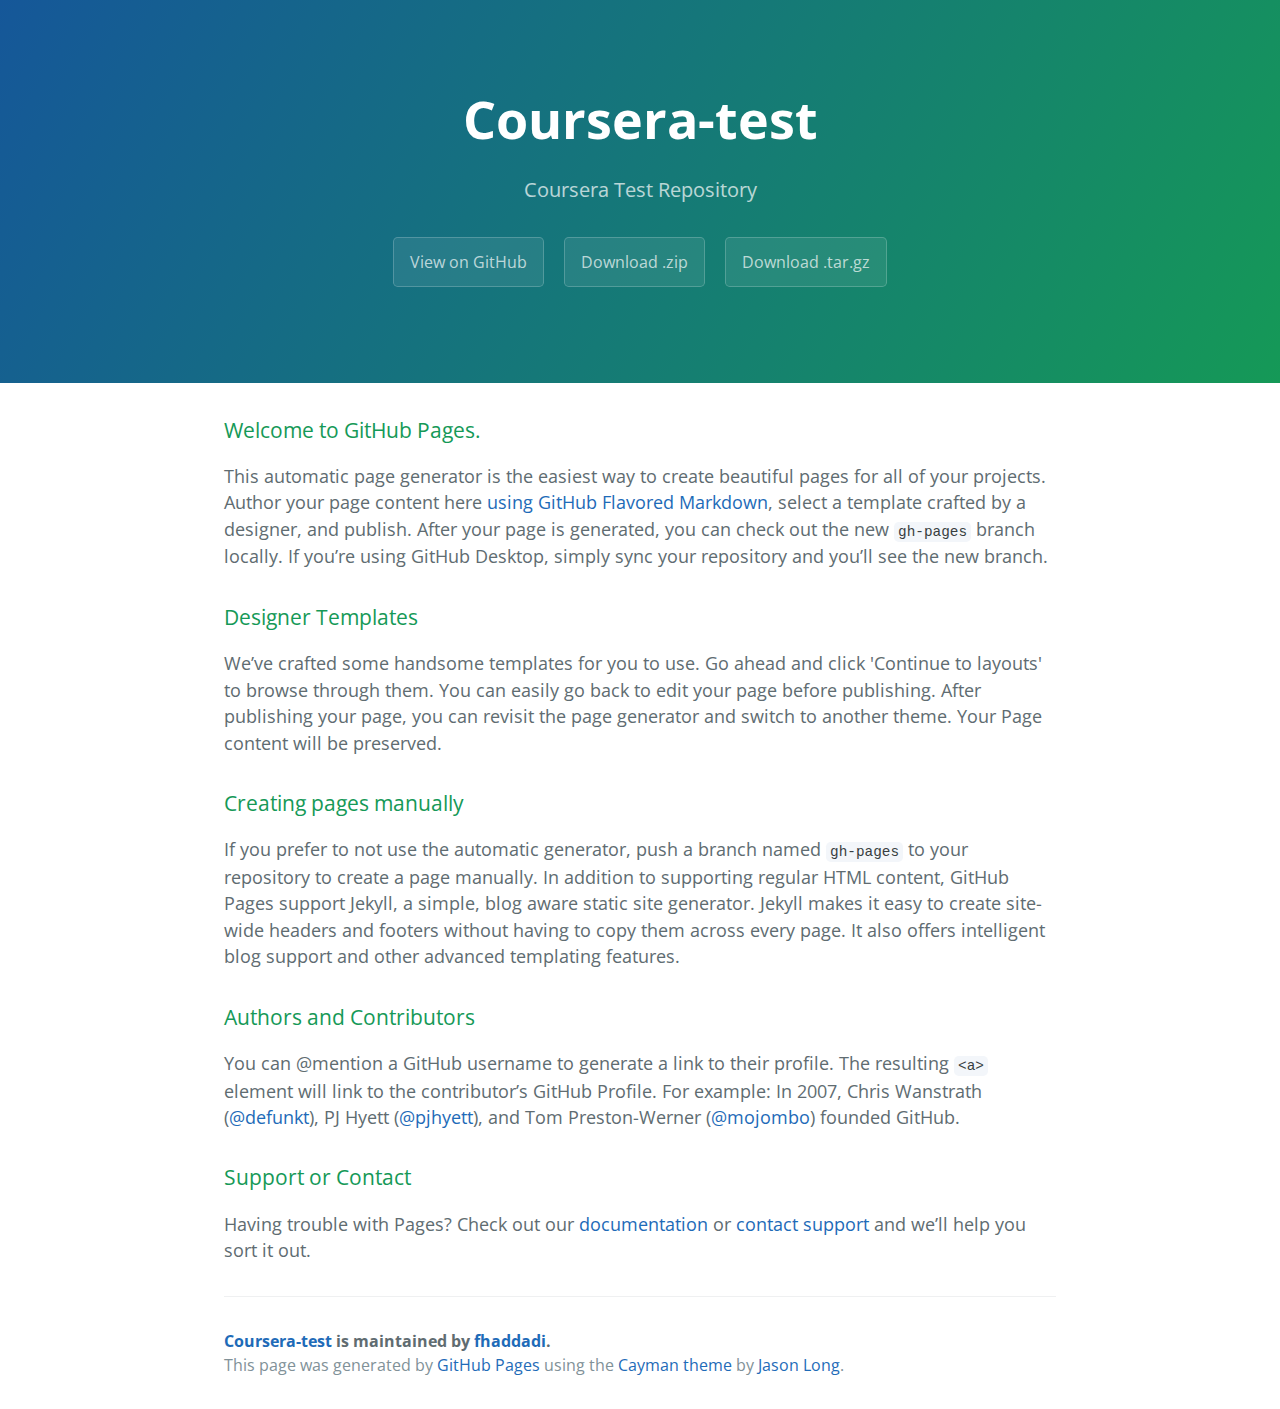
<file: index.html>
<!DOCTYPE html>
<html lang="en-us">
  <head>
    <meta charset="UTF-8">
    <title>Coursera-test by fhaddadi</title>
    <meta name="viewport" content="width=device-width, initial-scale=1">
    <link rel="stylesheet" type="text/css" href="stylesheets/normalize.css" media="screen">
    <link href='https://fonts.googleapis.com/css?family=Open+Sans:400,700' rel='stylesheet' type='text/css'>
    <link rel="stylesheet" type="text/css" href="stylesheets/stylesheet.css" media="screen">
    <link rel="stylesheet" type="text/css" href="stylesheets/github-light.css" media="screen">
  </head>
  <body>
    <section class="page-header">
      <h1 class="project-name">Coursera-test</h1>
      <h2 class="project-tagline">Coursera Test Repository</h2>
      <a href="https://github.com/fhaddadi/coursera-test" class="btn">View on GitHub</a>
      <a href="https://github.com/fhaddadi/coursera-test/zipball/master" class="btn">Download .zip</a>
      <a href="https://github.com/fhaddadi/coursera-test/tarball/master" class="btn">Download .tar.gz</a>
    </section>

    <section class="main-content">
      <h3>
<a id="welcome-to-github-pages" class="anchor" href="#welcome-to-github-pages" aria-hidden="true"><span aria-hidden="true" class="octicon octicon-link"></span></a>Welcome to GitHub Pages.</h3>

<p>This automatic page generator is the easiest way to create beautiful pages for all of your projects. Author your page content here <a href="https://guides.github.com/features/mastering-markdown/">using GitHub Flavored Markdown</a>, select a template crafted by a designer, and publish. After your page is generated, you can check out the new <code>gh-pages</code> branch locally. If you’re using GitHub Desktop, simply sync your repository and you’ll see the new branch.</p>

<h3>
<a id="designer-templates" class="anchor" href="#designer-templates" aria-hidden="true"><span aria-hidden="true" class="octicon octicon-link"></span></a>Designer Templates</h3>

<p>We’ve crafted some handsome templates for you to use. Go ahead and click 'Continue to layouts' to browse through them. You can easily go back to edit your page before publishing. After publishing your page, you can revisit the page generator and switch to another theme. Your Page content will be preserved.</p>

<h3>
<a id="creating-pages-manually" class="anchor" href="#creating-pages-manually" aria-hidden="true"><span aria-hidden="true" class="octicon octicon-link"></span></a>Creating pages manually</h3>

<p>If you prefer to not use the automatic generator, push a branch named <code>gh-pages</code> to your repository to create a page manually. In addition to supporting regular HTML content, GitHub Pages support Jekyll, a simple, blog aware static site generator. Jekyll makes it easy to create site-wide headers and footers without having to copy them across every page. It also offers intelligent blog support and other advanced templating features.</p>

<h3>
<a id="authors-and-contributors" class="anchor" href="#authors-and-contributors" aria-hidden="true"><span aria-hidden="true" class="octicon octicon-link"></span></a>Authors and Contributors</h3>

<p>You can @mention a GitHub username to generate a link to their profile. The resulting <code>&lt;a&gt;</code> element will link to the contributor’s GitHub Profile. For example: In 2007, Chris Wanstrath (<a href="https://github.com/defunkt" class="user-mention">@defunkt</a>), PJ Hyett (<a href="https://github.com/pjhyett" class="user-mention">@pjhyett</a>), and Tom Preston-Werner (<a href="https://github.com/mojombo" class="user-mention">@mojombo</a>) founded GitHub.</p>

<h3>
<a id="support-or-contact" class="anchor" href="#support-or-contact" aria-hidden="true"><span aria-hidden="true" class="octicon octicon-link"></span></a>Support or Contact</h3>

<p>Having trouble with Pages? Check out our <a href="https://help.github.com/pages">documentation</a> or <a href="https://github.com/contact">contact support</a> and we’ll help you sort it out.</p>

      <footer class="site-footer">
        <span class="site-footer-owner"><a href="https://github.com/fhaddadi/coursera-test">Coursera-test</a> is maintained by <a href="https://github.com/fhaddadi">fhaddadi</a>.</span>

        <span class="site-footer-credits">This page was generated by <a href="https://pages.github.com">GitHub Pages</a> using the <a href="https://github.com/jasonlong/cayman-theme">Cayman theme</a> by <a href="https://twitter.com/jasonlong">Jason Long</a>.</span>
      </footer>

    </section>

  
  </body>
</html>
</file>
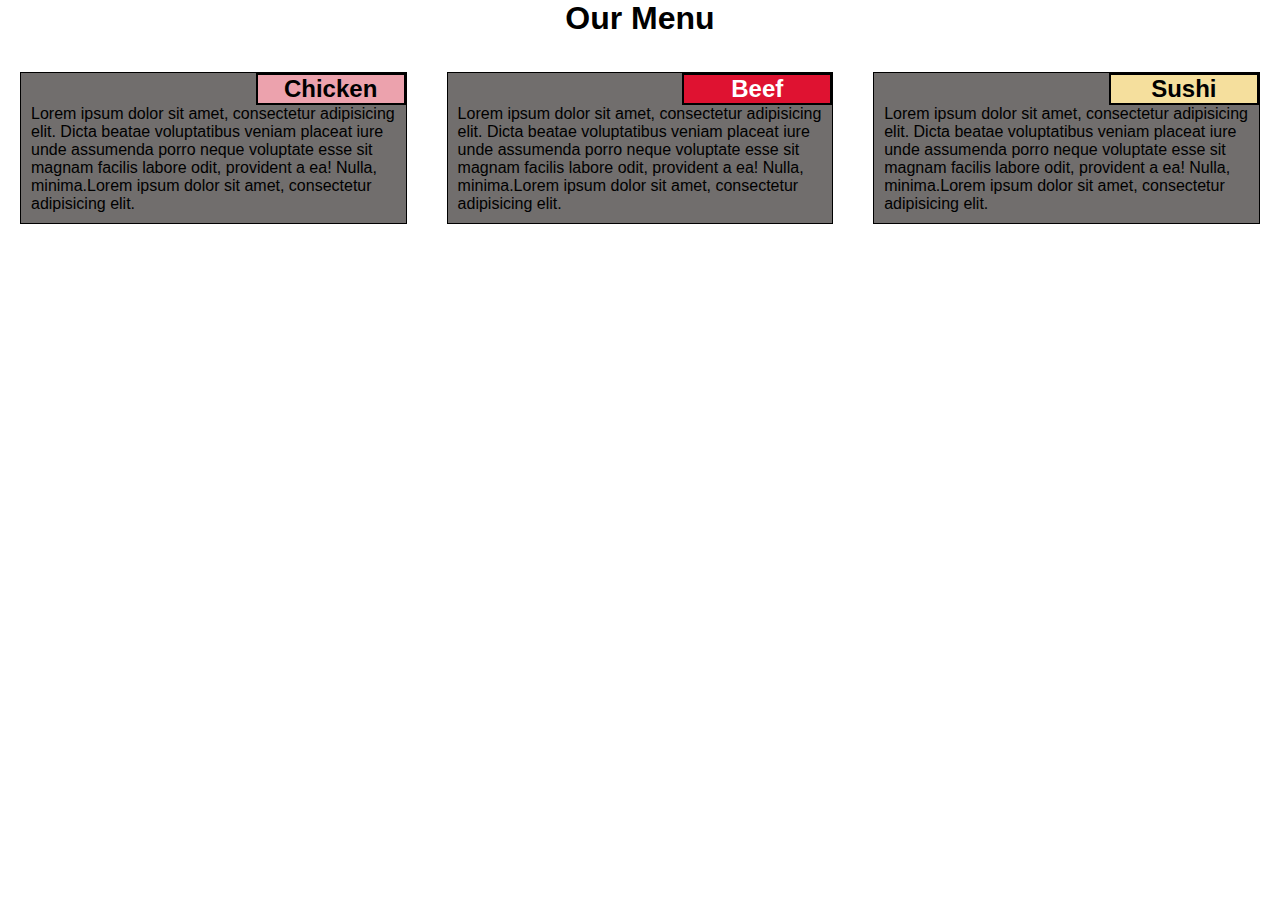
<file: module2-solution/index.html>
<!DOCTYPE html>

<html>

<head>

<meta charset="utf-8">

<meta name="viewport" content="width=device-width, initial-scale=1">

<link rel="stylesheet" href="style.css">

<title>Assignment 2</title>



</head>

<body>

<h1>Our Menu</h1>




<div class="col-lg-4 col-md-6">

<div class="boxes">

<h2 class="chicken">Chicken</h2>

<section>
Lorem ipsum dolor sit amet, consectetur adipisicing elit. Dicta beatae voluptatibus veniam placeat iure unde assumenda porro neque voluptate esse sit magnam facilis labore odit, provident a ea! Nulla, minima.Lorem ipsum dolor sit amet, consectetur adipisicing elit.


</section>

</div>

</div>




<div class="col-lg-4 col-md-6">

<div class="boxes">

<h2 class="beef">Beef</h2>

<section>
Lorem ipsum dolor sit amet, consectetur adipisicing elit. Dicta beatae voluptatibus veniam placeat iure unde assumenda porro neque voluptate esse sit magnam facilis labore odit, provident a ea! Nulla, minima.Lorem ipsum dolor sit amet, consectetur adipisicing elit.

</section>

</div>

</div>



<div class="col-lg-4 col-md-12">

<div class="boxes">


<h2 class="sushi">Sushi</h2>

<section>
Lorem ipsum dolor sit amet, consectetur adipisicing elit. Dicta beatae voluptatibus veniam placeat iure unde assumenda porro neque voluptate esse sit magnam facilis labore odit, provident a ea! Nulla, minima.Lorem ipsum dolor sit amet, consectetur adipisicing elit.
</section>

</div>


</div>

</body>

</html>
</file>
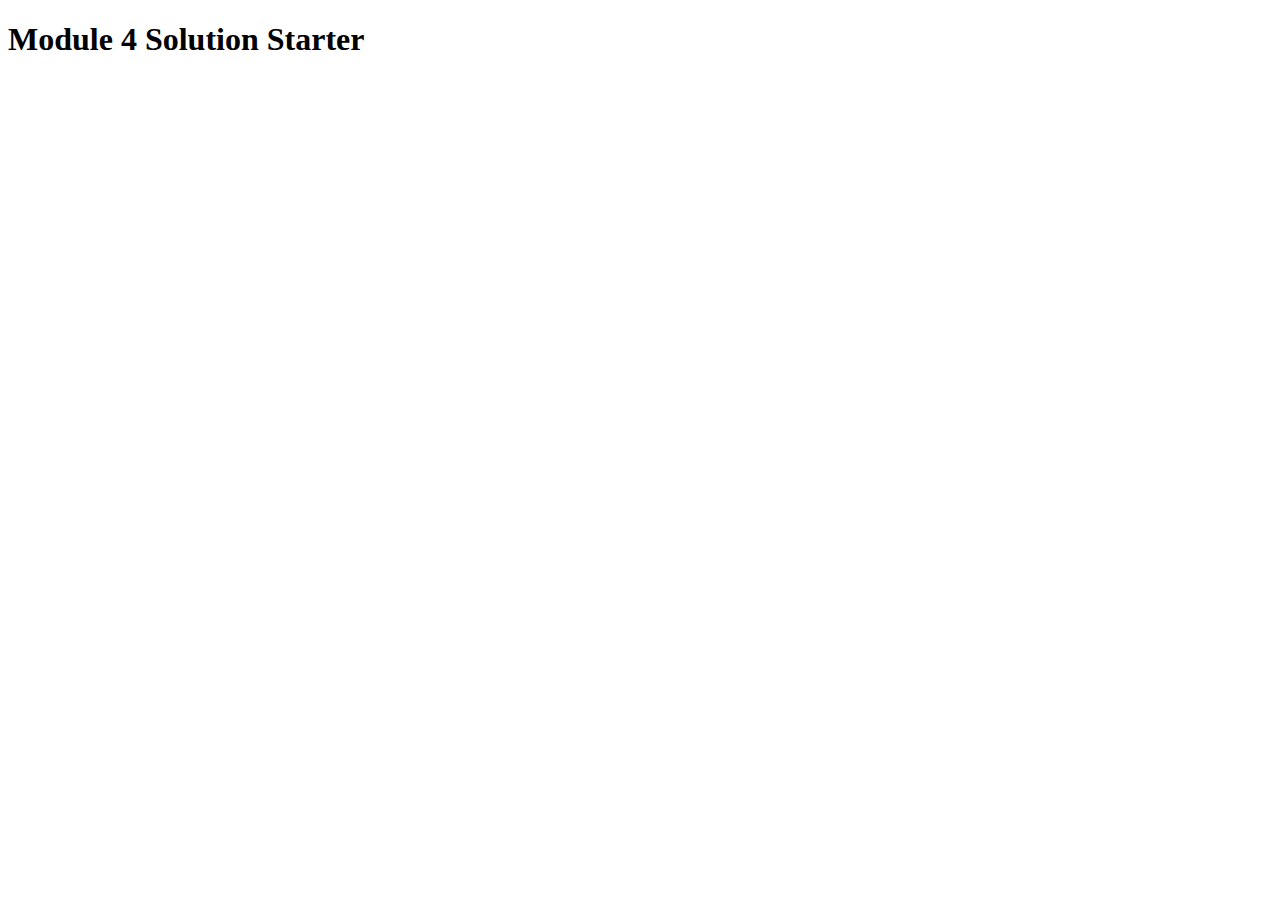
<file: module4-solution/harder/index.html>
<!DOCTYPE html>
<html>
<head>
  <meta charset="utf-8">
  <title>Module 4 Solution Starter</title>
  <script>
    var names = []; // DO NOT REMOVE
  </script>
  <script src="SpeakHello.js"></script>
  <script src="SpeakGoodBye.js"></script>
  <script src="script.js"></script>
</head>
<body>
  <h1>Module 4 Solution Starter</h1>
</body>
</html>
</file>
<file: stylesheets/stylesheet.css>
* {
  box-sizing: border-box; }

body {
  padding: 0;
  margin: 0;
  font-family: "Open Sans", "Helvetica Neue", Helvetica, Arial, sans-serif;
  font-size: 16px;
  line-height: 1.5;
  color: #606c71; }

a {
  color: #1e6bb8;
  text-decoration: none; }
  a:hover {
    text-decoration: underline; }

.btn {
  display: inline-block;
  margin-bottom: 1rem;
  color: rgba(255, 255, 255, 0.7);
  background-color: rgba(255, 255, 255, 0.08);
  border-color: rgba(255, 255, 255, 0.2);
  border-style: solid;
  border-width: 1px;
  border-radius: 0.3rem;
  transition: color 0.2s, background-color 0.2s, border-color 0.2s; }
  .btn + .btn {
    margin-left: 1rem; }

.btn:hover {
  color: rgba(255, 255, 255, 0.8);
  text-decoration: none;
  background-color: rgba(255, 255, 255, 0.2);
  border-color: rgba(255, 255, 255, 0.3); }

@media screen and (min-width: 64em) {
  .btn {
    padding: 0.75rem 1rem; } }

@media screen and (min-width: 42em) and (max-width: 64em) {
  .btn {
    padding: 0.6rem 0.9rem;
    font-size: 0.9rem; } }

@media screen and (max-width: 42em) {
  .btn {
    display: block;
    width: 100%;
    padding: 0.75rem;
    font-size: 0.9rem; }
    .btn + .btn {
      margin-top: 1rem;
      margin-left: 0; } }

.page-header {
  color: #fff;
  text-align: center;
  background-color: #159957;
  background-image: linear-gradient(120deg, #155799, #159957); }

@media screen and (min-width: 64em) {
  .page-header {
    padding: 5rem 6rem; } }

@media screen and (min-width: 42em) and (max-width: 64em) {
  .page-header {
    padding: 3rem 4rem; } }

@media screen and (max-width: 42em) {
  .page-header {
    padding: 2rem 1rem; } }

.project-name {
  margin-top: 0;
  margin-bottom: 0.1rem; }

@media screen and (min-width: 64em) {
  .project-name {
    font-size: 3.25rem; } }

@media screen and (min-width: 42em) and (max-width: 64em) {
  .project-name {
    font-size: 2.25rem; } }

@media screen and (max-width: 42em) {
  .project-name {
    font-size: 1.75rem; } }

.project-tagline {
  margin-bottom: 2rem;
  font-weight: normal;
  opacity: 0.7; }

@media screen and (min-width: 64em) {
  .project-tagline {
    font-size: 1.25rem; } }

@media screen and (min-width: 42em) and (max-width: 64em) {
  .project-tagline {
    font-size: 1.15rem; } }

@media screen and (max-width: 42em) {
  .project-tagline {
    font-size: 1rem; } }

.main-content :first-child {
  margin-top: 0; }
.main-content img {
  max-width: 100%; }
.main-content h1, .main-content h2, .main-content h3, .main-content h4, .main-content h5, .main-content h6 {
  margin-top: 2rem;
  margin-bottom: 1rem;
  font-weight: normal;
  color: #159957; }
.main-content p {
  margin-bottom: 1em; }
.main-content code {
  padding: 2px 4px;
  font-family: Consolas, "Liberation Mono", Menlo, Courier, monospace;
  font-size: 0.9rem;
  color: #383e41;
  background-color: #f3f6fa;
  border-radius: 0.3rem; }
.main-content pre {
  padding: 0.8rem;
  margin-top: 0;
  margin-bottom: 1rem;
  font: 1rem Consolas, "Liberation Mono", Menlo, Courier, monospace;
  color: #567482;
  word-wrap: normal;
  background-color: #f3f6fa;
  border: solid 1px #dce6f0;
  border-radius: 0.3rem; }
  .main-content pre > code {
    padding: 0;
    margin: 0;
    font-size: 0.9rem;
    color: #567482;
    word-break: normal;
    white-space: pre;
    background: transparent;
    border: 0; }
.main-content .highlight {
  margin-bottom: 1rem; }
  .main-content .highlight pre {
    margin-bottom: 0;
    word-break: normal; }
.main-content .highlight pre, .main-content pre {
  padding: 0.8rem;
  overflow: auto;
  font-size: 0.9rem;
  line-height: 1.45;
  border-radius: 0.3rem; }
.main-content pre code, .main-content pre tt {
  display: inline;
  max-width: initial;
  padding: 0;
  margin: 0;
  overflow: initial;
  line-height: inherit;
  word-wrap: normal;
  background-color: transparent;
  border: 0; }
  .main-content pre code:before, .main-content pre code:after, .main-content pre tt:before, .main-content pre tt:after {
    content: normal; }
.main-content ul, .main-content ol {
  margin-top: 0; }
.main-content blockquote {
  padding: 0 1rem;
  margin-left: 0;
  color: #819198;
  border-left: 0.3rem solid #dce6f0; }
  .main-content blockquote > :first-child {
    margin-top: 0; }
  .main-content blockquote > :last-child {
    margin-bottom: 0; }
.main-content table {
  display: block;
  width: 100%;
  overflow: auto;
  word-break: normal;
  word-break: keep-all; }
  .main-content table th {
    font-weight: bold; }
  .main-content table th, .main-content table td {
    padding: 0.5rem 1rem;
    border: 1px solid #e9ebec; }
.main-content dl {
  padding: 0; }
  .main-content dl dt {
    padding: 0;
    margin-top: 1rem;
    font-size: 1rem;
    font-weight: bold; }
  .main-content dl dd {
    padding: 0;
    margin-bottom: 1rem; }
.main-content hr {
  height: 2px;
  padding: 0;
  margin: 1rem 0;
  background-color: #eff0f1;
  border: 0; }

@media screen and (min-width: 64em) {
  .main-content {
    max-width: 64rem;
    padding: 2rem 6rem;
    margin: 0 auto;
    font-size: 1.1rem; } }

@media screen and (min-width: 42em) and (max-width: 64em) {
  .main-content {
    padding: 2rem 4rem;
    font-size: 1.1rem; } }

@media screen and (max-width: 42em) {
  .main-content {
    padding: 2rem 1rem;
    font-size: 1rem; } }

.site-footer {
  padding-top: 2rem;
  margin-top: 2rem;
  border-top: solid 1px #eff0f1; }

.site-footer-owner {
  display: block;
  font-weight: bold; }

.site-footer-credits {
  color: #819198; }

@media screen and (min-width: 64em) {
  .site-footer {
    font-size: 1rem; } }

@media screen and (min-width: 42em) and (max-width: 64em) {
  .site-footer {
    font-size: 1rem; } }

@media screen and (max-width: 42em) {
  .site-footer {
    font-size: 0.9rem; } }
</file>
<file: stylesheets/github-light.css>
/*
The MIT License (MIT)

Copyright (c) 2016 GitHub, Inc.

Permission is hereby granted, free of charge, to any person obtaining a copy
of this software and associated documentation files (the "Software"), to deal
in the Software without restriction, including without limitation the rights
to use, copy, modify, merge, publish, distribute, sublicense, and/or sell
copies of the Software, and to permit persons to whom the Software is
furnished to do so, subject to the following conditions:

The above copyright notice and this permission notice shall be included in all
copies or substantial portions of the Software.

THE SOFTWARE IS PROVIDED "AS IS", WITHOUT WARRANTY OF ANY KIND, EXPRESS OR
IMPLIED, INCLUDING BUT NOT LIMITED TO THE WARRANTIES OF MERCHANTABILITY,
FITNESS FOR A PARTICULAR PURPOSE AND NONINFRINGEMENT. IN NO EVENT SHALL THE
AUTHORS OR COPYRIGHT HOLDERS BE LIABLE FOR ANY CLAIM, DAMAGES OR OTHER
LIABILITY, WHETHER IN AN ACTION OF CONTRACT, TORT OR OTHERWISE, ARISING FROM,
OUT OF OR IN CONNECTION WITH THE SOFTWARE OR THE USE OR OTHER DEALINGS IN THE
SOFTWARE.

*/

.pl-c /* comment */ {
  color: #969896;
}

.pl-c1 /* constant, variable.other.constant, support, meta.property-name, support.constant, support.variable, meta.module-reference, markup.raw, meta.diff.header */,
.pl-s .pl-v /* string variable */ {
  color: #0086b3;
}

.pl-e /* entity */,
.pl-en /* entity.name */ {
  color: #795da3;
}

.pl-smi /* variable.parameter.function, storage.modifier.package, storage.modifier.import, storage.type.java, variable.other */,
.pl-s .pl-s1 /* string source */ {
  color: #333;
}

.pl-ent /* entity.name.tag */ {
  color: #63a35c;
}

.pl-k /* keyword, storage, storage.type */ {
  color: #a71d5d;
}

.pl-s /* string */,
.pl-pds /* punctuation.definition.string, string.regexp.character-class */,
.pl-s .pl-pse .pl-s1 /* string punctuation.section.embedded source */,
.pl-sr /* string.regexp */,
.pl-sr .pl-cce /* string.regexp constant.character.escape */,
.pl-sr .pl-sre /* string.regexp source.ruby.embedded */,
.pl-sr .pl-sra /* string.regexp string.regexp.arbitrary-repitition */ {
  color: #183691;
}

.pl-v /* variable */ {
  color: #ed6a43;
}

.pl-id /* invalid.deprecated */ {
  color: #b52a1d;
}

.pl-ii /* invalid.illegal */ {
  color: #f8f8f8;
  background-color: #b52a1d;
}

.pl-sr .pl-cce /* string.regexp constant.character.escape */ {
  font-weight: bold;
  color: #63a35c;
}

.pl-ml /* markup.list */ {
  color: #693a17;
}

.pl-mh /* markup.heading */,
.pl-mh .pl-en /* markup.heading entity.name */,
.pl-ms /* meta.separator */ {
  font-weight: bold;
  color: #1d3e81;
}

.pl-mq /* markup.quote */ {
  color: #008080;
}

.pl-mi /* markup.italic */ {
  font-style: italic;
  color: #333;
}

.pl-mb /* markup.bold */ {
  font-weight: bold;
  color: #333;
}

.pl-md /* markup.deleted, meta.diff.header.from-file */ {
  color: #bd2c00;
  background-color: #ffecec;
}

.pl-mi1 /* markup.inserted, meta.diff.header.to-file */ {
  color: #55a532;
  background-color: #eaffea;
}

.pl-mdr /* meta.diff.range */ {
  font-weight: bold;
  color: #795da3;
}

.pl-mo /* meta.output */ {
  color: #1d3e81;
}
</file>
<file: module2-solution/style.css>
* {

box-sizing: border-box;

font-family: sans-serif;

margin:0px

}

h1 {

margin-bottom: 15px;

text-align: center;

}



.boxes {
  background-color: #716E6D;
  margin: 20px;
  border: 1px solid black;
  height: auto;
}

h2 {
  float: right;
  border: 2px solid black;
  width: 150px;
  height: auto;
  text-align: center;
}

section {
  clear: right;
  margin: 10px;
  position: relative;
  
}

.chicken {
  background-color: #ECA2AD;
}

.beef {
  background-color: #DF1231;
  color: white;
}

.sushi {
  background-color: #F5DF9D;
}

@media (min-width: 992px) {
  .col-lg-1, .col-lg-2, .col-lg-3, .col-lg-4, .col-lg-5, .col-lg-6, .col-lg-7, .col-lg-8, .col-lg-9, .col-lg-10, .col-lg-11, .col-lg-12 {
    float: left;
    
  }
  .col-lg-1 {
    width: 8.33%;
  }
  .col-lg-2 {
    width: 16.66%;
  }
  .col-lg-3 {
    width: 25%;
  }
  .col-lg-4 {
    width: 33.33%;
  }
  .col-lg-5 {
    width: 41.66%;
  }
  .col-lg-6 {
    width: 50%;
  }
  .col-lg-7 {
    width: 58.33%;
  }
  .col-lg-8 {
    width: 66.66%;
  }
  .col-lg-9 {
    width: 74.99%;
  }
  .col-lg-10 {
    width: 83.33%;
  }
  .col-lg-11 {
    width: 91.66%;
  }
  .col-lg-12 {
    width: 100%;
  }
}

/********** Medium devices only **********/
@media (min-width: 768px) and (max-width: 991px) {
  .col-md-1, .col-md-2, .col-md-3, .col-md-4, .col-md-5, .col-md-6, .col-md-7, .col-md-8, .col-md-9, .col-md-10, .col-md-11, .col-md-12 {
    float: left;
  }
  .col-md-1 {
    width: 8.33%;
  }
  .col-md-2 {
    width: 16.66%;
  }
  .col-md-3 {
    width: 25%;
  }
  .col-md-4 {
    width: 33.33%;
  }
  .col-md-5 {
    width: 41.66%;
  }
  .col-md-6 {
    width: 50%;
  }
  .col-md-7 {
    width: 58.33%;
  }
  .col-md-8 {
    width: 66.66%;
  }
  .col-md-9 {
    width: 74.99%;
  }
  .col-md-10 {
    width: 83.33%;
  }
  .col-md-11 {
    width: 91.66%;
  }
  .col-md-12 {
    width: 100%;
  }
}
</file>
